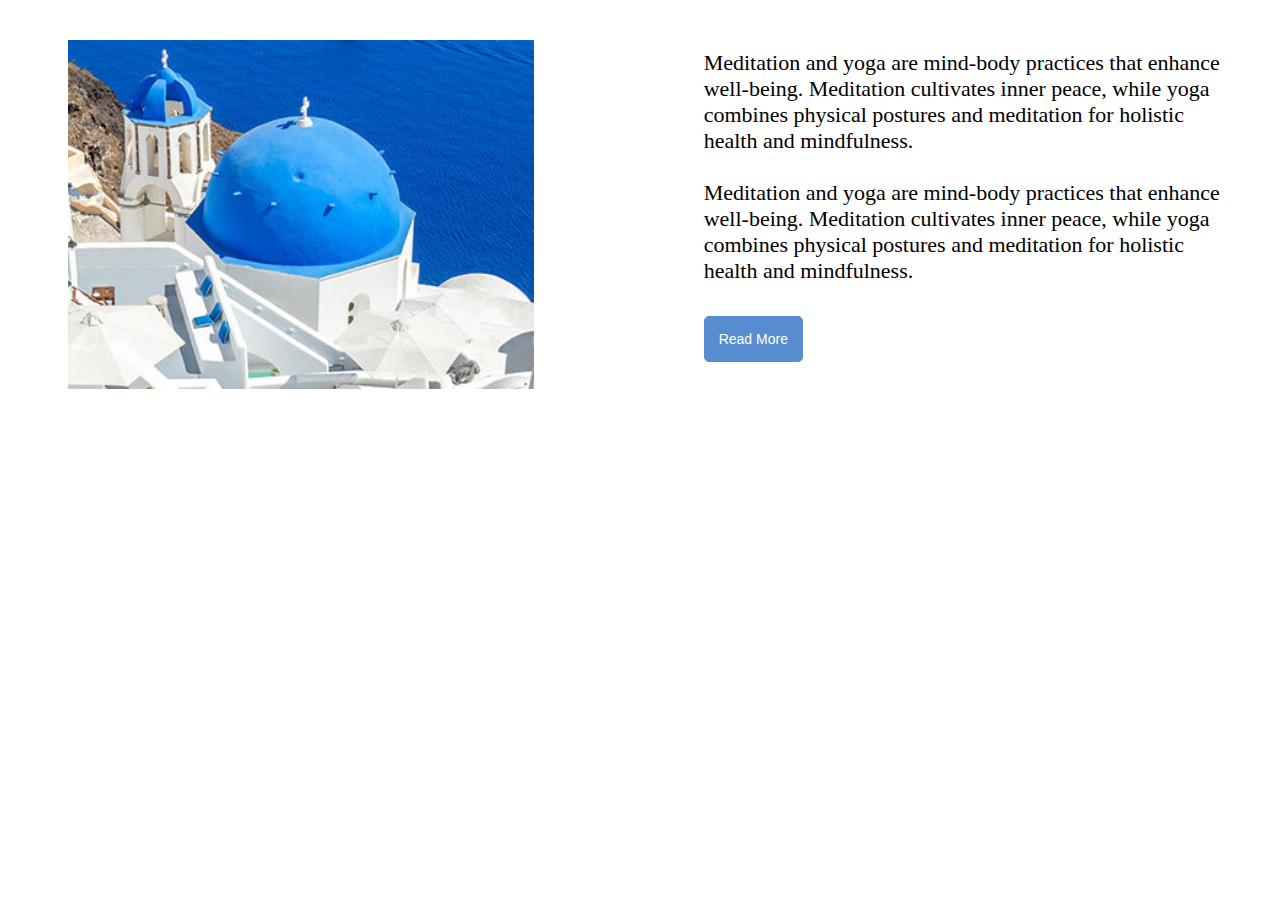
<file: demo.html>
<!DOCTYPE html>
<html lang="en" dir="ltr">

<head>
  <meta charset="utf-8">
  <meta name="viewport" content="width=device-width, initial-scale=1.0">
  <title>Meditation site</title>

  <link rel="stylesheet" href="https://cdnjs.cloudflare.com/ajax/libs/font-awesome/5.15.1/css/all.min.css">
  <link rel="stylesheet" href="https://fonts.googleapis.com/css?family=Poppins">

  <style>
   

    /* about us css */

    .about {
      width: 90%;
      position: relative;
      display: flex;
      justify-content: center;
      align-items: center;
      padding: 10px 30px;
      margin-left: 30px;
      overflow: hidden;
      margin-top: 10px;


    }

    .abtxt {
      width: 70%;
      position: relative;
      left: 160px;
      padding: 10px;
    }

    .abtxt h1 {
      font-size: 4vw;

    }

    .abtxt p {
      width: 80%;
      position: relative;
      top: -10px;
      font-size: 22px;

    }

    .abimg {
      width: 50%;
    }

    .abimg img {
      width: 100%;
      position: relative;
      top: 20px;

    }

    .abtxt button {
      padding: 14px;
      border-radius: 5px;
      font-size: 14px;
      background-color:hsl(214, 56%, 58%);
      border: 1px solid hsl(214, 56%, 58%);
      color: white;
    }


    @media only screen and (max-width: 1200px) {

      .abtxt {
        margin-right: 50px;
      }

    }

    @media only screen and (max-width: 1000px) {

      .abtxt {
        margin-right: 100px;
        margin-left: -100px;
      }

      .abimg {
        width: 70%;
      }

      .abtxt p {
        font-size: 15px;
      }

    }

    @media only screen and (max-width: 630px) {

      .about {
        display: flex;
        flex-wrap: wrap;
        gap: 2rem;
        margin-top: 12px;

      }

      .abimg {

        width: 90%;
      }

      .abtxt {
        text-align: left;
        position: relative;
        left: 70px;
        width: 100%;
      }

      .abtxt h1 {
        font-size: 6vw;
      }

      .abtxt p {
        font-size: 20px;
        width: 100%;
      }

    }


  
  </style>

</head>

<body>



  <!-- about uss -->


  <div class="about" id="aboutus">

    <div class="abimg">
      <img src="packege-3.jpg" alt="">
    </div>

    <div class="abtxt">
    
      <p>Meditation and yoga are mind-body practices that enhance well-being. Meditation cultivates inner peace, while
        yoga combines physical postures and meditation for holistic health and mindfulness.
        <br><br>
        Meditation and yoga are mind-body practices that enhance well-being. Meditation cultivates inner peace, while
        yoga combines physical postures and meditation for holistic health and mindfulness.
      </p>

      <button>Read More</button>
    </div>

  </div>



</body>

</html>
</file>
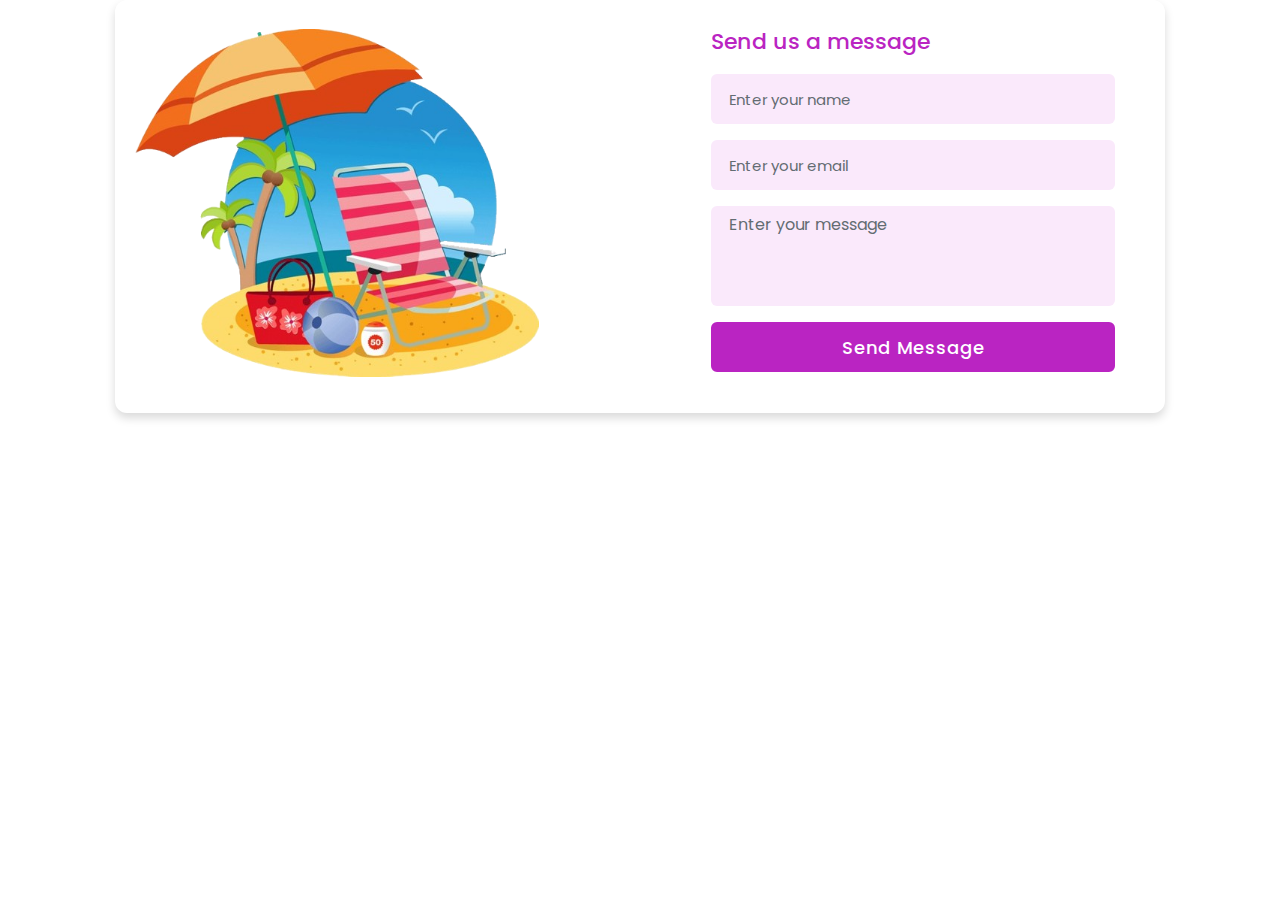
<file: map.html>
<!DOCTYPE html>
<!-- Created By CodingNepal - www.codingnepalweb.com -->
<html lang="en" dir="ltr">
  <head>
    <meta charset="UTF-8">
   <title> Responsive Contact Us Form | CodingLab </title>
     <meta name="viewport" content="width=device-width, initial-scale=1.0">

     <style>
      @import url('https://fonts.googleapis.com/css2?family=Poppins:wght@200;300;400;500;600;700&display=swap');
*{
  margin: 0;
  padding: 0;
  box-sizing: border-box;
  font-family: 'Poppins',sans-serif;
}
.main-contact{
  display: flex;
  align-items: center;
  justify-content: center;
  position: relative;
}

.container5{

  z-index: 12;
  max-width: 1050px;
  width: 100%;
  background: #fff;
  border-radius: 12px;
  margin: 0 20px;
  box-shadow: 0 5px 10px rgba(0, 0, 0, 0.15);
}
.container5 .content{
  display: flex;
  align-items: center;
  justify-content: space-between;
  padding: 25px 20px;
}
.content .image-box{
  max-width: 40%;
}
.content .image-box img{
  width: 100%;
}
.content .topic{
  font-size: 22px;
  font-weight: 500;
  color: #ba24c2;
}
.content form{
  width: 40%;
  margin-right: 30px;
}
.content .input-box{
  height: 50px;
  width: 100%;
  margin: 16px 0;
  position: relative;
}
.content .input-box input{
  position: absolute;
  height: 100%;
  width: 100%;
  border-radius: 6px;
  font-size: 16px;
  outline: none;
  padding-left: 16px;
  background: #fae9fb;
  border: 2px solid transparent;
  transition: all 0.3s ease;
}
.content .input-box input:focus,
.content .input-box input:valid{
  border-color: #ba24c2;
  background-color: #fff;
}
.content .input-box label{
  position: absolute;
  left: 18px;
  top: 50%;
  color: #636c72;
  font-size: 15px;
  pointer-events: none;
  transform: translateY(-50%);
  transition: all 0.3s ease;
}
.content .input-box input:focus ~ label,
.content .input-box input:valid ~ label{
  top: 0;
  left: 12px;
  display: 14px;
  color: #ba24c2;
  background: #fff;
}
.content .message-box{
  min-height: 100px;
  position: relative;
}
.content .message-box textarea{
  position: absolute;
  height: 100%;
  width: 100%;
  resize: none;
  background: #fae9fb;
  border: 2px solid transparent;
  border-radius: 6px;
  outline: none;
  transition:0ms all 0.3s ease;
}
.content .message-box textarea:focus{
  border-color: #ba24c2;
  background-color: #fff;
}
.content .message-box label{
  position: absolute;
  font-size: 16px;
  color: #636c72;
  left: 18px;
  top: 6px;
  pointer-events: none;
  transition: all 0.3s ease;
}
.content .message-box textarea:focus ~ label{
  left: 12px;
  top: -10px;
  color: #ba24c2;
  font-size: 14px;
  background: #fff;
}
.content .input-box input[type="submit"]{
  color: #fff;
  background: #ba24c2;
  padding-left: 0;
  font-size: 18px;
  font-weight: 500;
  cursor: pointer;
  letter-spacing: 1px;
  transition: all 0.3s ease;
}
.content .input-box input[type="submit"]:hover{
  background-color: #d43ddb;
}
@media (max-width:1000px) {
  .content .image-box{
    max-width: 70%;
  }
  .content{
    padding: 10px 0;
  }
}
@media (max-width:900px) {
  .content .image-box{
    display: none;
  }
  .content form{
    width: 100%;
    margin-left: 30px;
  }
}
     </style>
   </head>
<body>


  <section class="main-contact">

  <div class="container5">
    <div class="content">
      <div class="image-box">
       <img src="beach.png" alt="">
      </div>
    <form action="#">
      <div class="topic">Send us a message</div>
      <div class="input-box">
        <input type="text" required>
        <label>Enter your name</label>
      </div>
      <div class="input-box">
        <input type="text" required>
        <label>Enter your email</label>
      </div>
      <div class="message-box">
<textarea></textarea>
        <label>Enter your message</label>
      </div>
      <div class="input-box">
        <input type="submit" value="Send Message">
      </div>
    </form>
  </div>
  </div>

</section>
</body>
</html>
</file>
